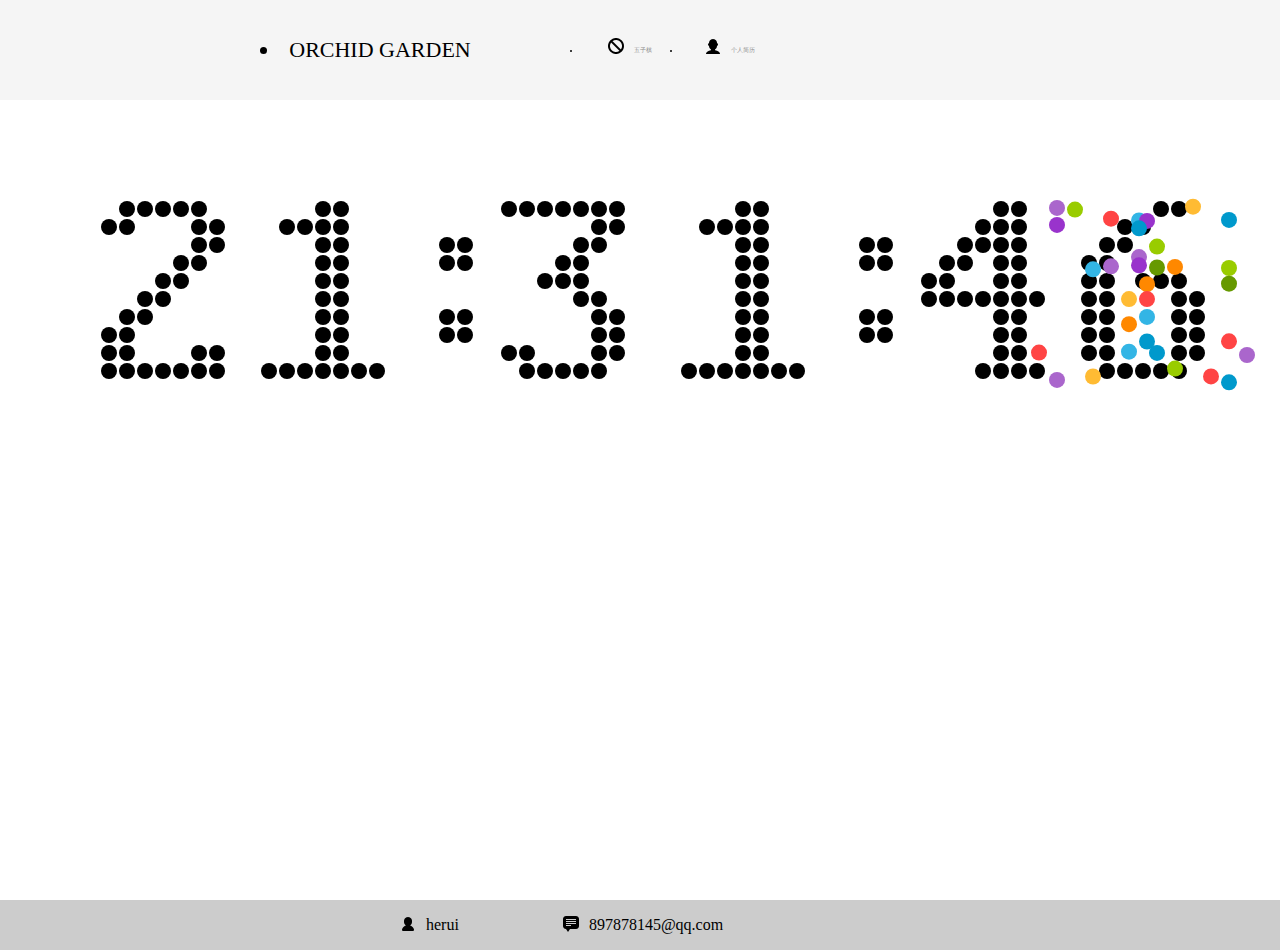
<file: index.html>
<html>
<head>
<meta http-equiv="Content-Type" content="text/html; charset=utf-8" /> <link rel="stylesheet" type="text/css" href="css/t1.css">
	<title>ORCHID GARDEN</title>
</head>
<body>
<div class="top">
<ul>
	<li class="lin" id="fly"><a href=""><img src="images/user.png"/>个人简历</a></li>
	<li class="lin"><img src="images/nope.png"/><a href="wzq/t1.html">五子棋</a></li>
    <li class="textname">ORCHID GARDEN</li>
</ul>
</div>
<!-- 头部结束 -->
<div class="mainbody">
<canvas id="canvas"></canvas>
</div>
<!-- 身体结束 -->
<div class="footer">
<span id="name"><img src="images/user-4.png">herui</span>
<span id="email"><img src="images/sp1.png">897878145@qq.com</span>
</div>
<!-- 尾部结束 -->
<script type="text/javascript" src="js/t1.js"></script>
<script type="text/javascript" src="js/digit.js"></script>
</body>
</html>
</file>
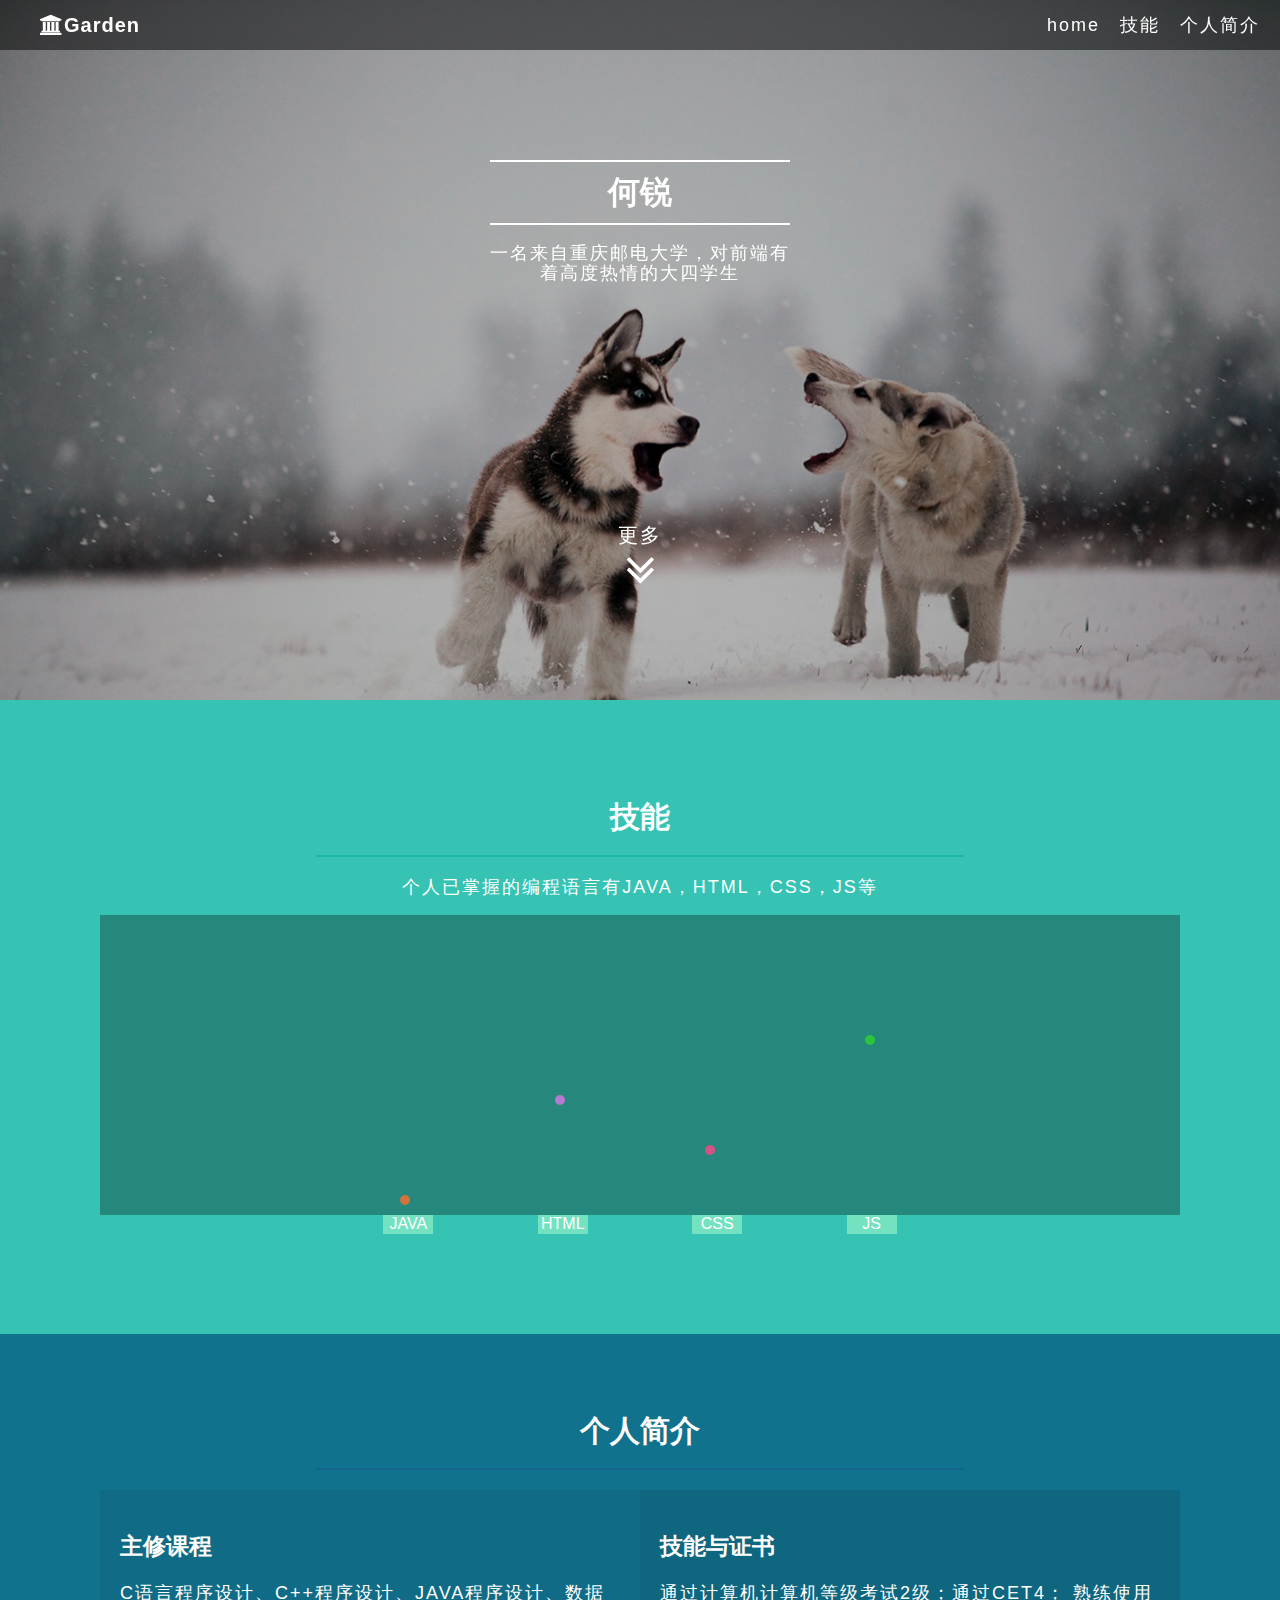
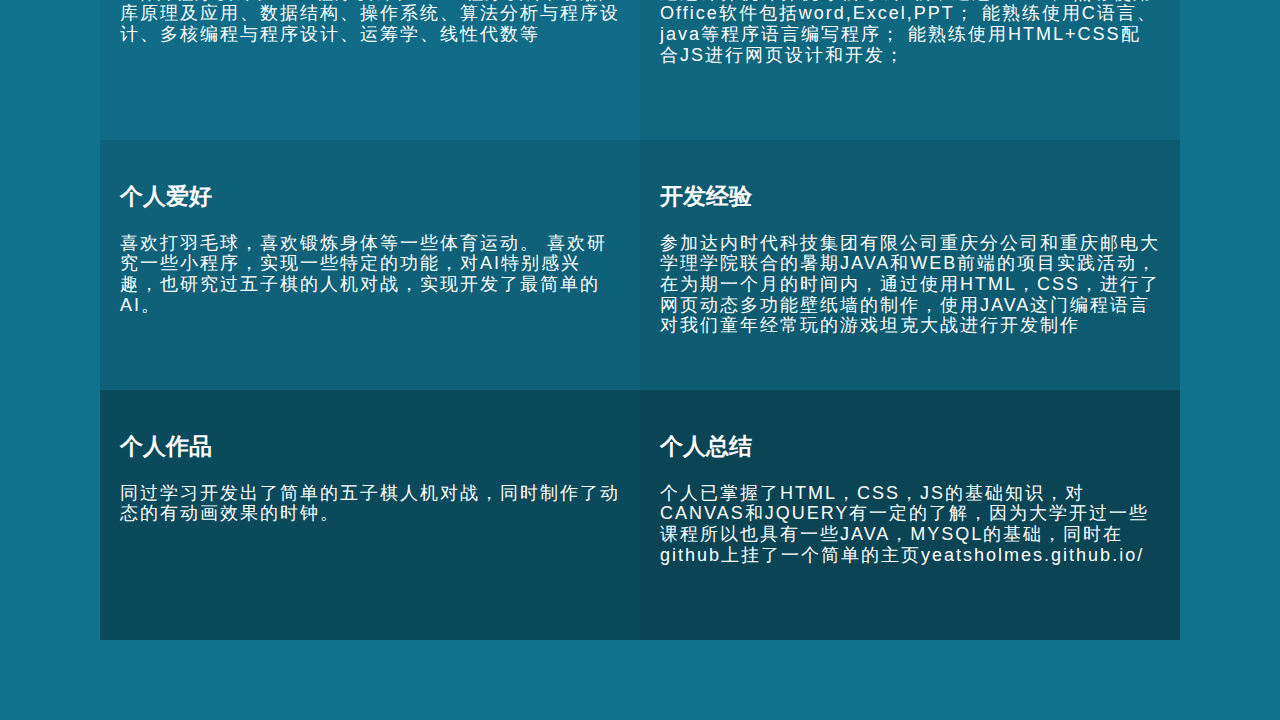
<file: blog/index.html>
<html>
<head>
<meta http-equiv="Content-Type" content="text/html; charset=utf-8" /> 
	<title>myblog</title>
	<link rel="stylesheet" type="text/css" href="css/reset.css">
	<link rel="stylesheet" type="text/css" href="css/main.css">
	<link rel="stylesheet" type="text/css" href="font-awesome/css/font-awesome.min.css">
</head>
<body>
<div class="mainwraper">
 <header id="t1">
 	<nav>
 	 <ul> 
 	    <li class="logo"><i class="fa fa-institution"></i>Garden</li>
	    <li><a href=""></a></li>
	 	<li><a href="#t3">个人简介</a></li>
	 	<li><a href="#t2">技能</a></li>
	 	<li><a href="#t1">home</a></li> 
	 
 	 </ul>
 	</nav>
 	<div id="banner">
 	<div id="left"></div>
 		<div class="inner">
 			<h1>何锐</h1>
 			<p class="text">一名来自重庆邮电大学，对前端有着高度热情的大四学生</p>
 			<!-- <button>fuck off</button> -->
 			<div class="more">更多</div>
 			<i class="fa fa-angle-double-down fa-3x"></i>
 		</div>
 	</div>	
 </header>
 <!-- 头结束 -->
<div id="content">
<section class="green-section" id="t2">
<div class="wraper">
	<div>
		<h2>技能</h2>
		<div class="hr"></div>
		<p class="text">个人已掌握的编程语言有JAVA，HTML，CSS，JS等</p>
	</div>
	<div class="icon-group">
	<canvas id="canvas"></canvas>
	    <span class="icon">JAVA</span>
		<span class="icon">HTML</span>
		<span class="icon">CSS</span>
		<span class="icon">JS</span>
	</div>
	<div>
		
	</div>
</div>	
</section>
<section class="gray-section">
	
</section>
<section class="purple-section" id="t3">
<div class="wraper">
	<div class="heading-wraper">
		<h2>个人简介</h2>
		<div class="hr"></div>
		<p class="text">
		</p>		
	</div>

	<div class="card-group clear-float " >
		<div class="card">
		<h3>主修课程</h3>
		<p>C语言程序设计、C++程序设计、JAVA程序设计、数据库原理及应用、数据结构、操作系统、算法分析与程序设计、多核编程与程序设计、运筹学、线性代数等</p>	
		</div>	
		<div class="card">
		<h3>技能与证书</h3>
		<p>
		通过计算机计算机等级考试2级；通过CET4；
		熟练使用Office软件包括word,Excel,PPT；
		能熟练使用C语言、java等程序语言编写程序；
        能熟练使用HTML+CSS配合JS进行网页设计和开发；
		</p>	
		</div>
		<div class="card">
		<h3>个人爱好</h3>
		<p>
		喜欢打羽毛球，喜欢锻炼身体等一些体育运动。
		喜欢研究一些小程序，实现一些特定的功能，对AI特别感兴趣，也研究过五子棋的人机对战，实现开发了最简单的AI。
		</p>	
				</div>	
		<div class="card">
		<h3>开发经验</h3>
		<p>参加达内时代科技集团有限公司重庆分公司和重庆邮电大学理学院联合的暑期JAVA和WEB前端的项目实践活动，在为期一个月的时间内，通过使用HTML，CSS，进行了网页动态多功能壁纸墙的制作，使用JAVA这门编程语言对我们童年经常玩的游戏坦克大战进行开发制作
		</p>	
		</div>
		<div class="card">
		<h3>个人作品</h3>
		<p>同过学习开发出了简单的五子棋人机对战，同时制作了动态的有动画效果的时钟。</p>	
		</div>	
		<div class="card">
		<h3>个人总结</h3>
		<p>个人已掌握了HTML，CSS，JS的基础知识，对CANVAS和JQUERY有一定的了解，因为大学开过一些课程所以也具有一些JAVA，MYSQL的基础，同时在github上挂了一个简单的主页yeatsholmes.github.io/</p>	
		</div>
 

	</div>
	
	</div>
</section>
</div>

<!-- 中结束 -->
 <footer>
 	

 </footer>
 <!-- 尾结束 -->
 </div>
 <script type="text/javascript">
 var canvas =document.getElementById("canvas");
 var context= canvas.getContext("2d");
 canvas.width=1080;
 canvas.height=300;
 var g=1;
 var ball=[{color:"#D0743B",x:305,y:180,vy:0},{color:"#B57AD2",x:460,y:80,vy:0},{color:"#D35384",x:610,y:130,vy:0},{color:"#2AC538",x:770,y:20,vy:0}];
 setInterval(balls,50);

 /*function draw(col,x,y){
 context.clearRect(0,0,1080,300);
 context.fillStyle=col;
 context.beginPath();
 context.arc(x,y,5,0,2*Math.PI);
 context.fill();
 context.closePath();

}*/

function balls(){
	//alert("sb");
	
	for(var i=0;i<ball.length;i++){
	ball[i].y=ball[i].y+ball[i].vy
	if(ball[i].y+5>300){
		ball[i].y=295;
	    ball[i].vy=-ball[i].vy;
	}
	if(ball[i].y+5<0){
		ball[i].y=5;
	    ball[i].vy=-ball[i].vy;
	}
     //draw(ball[i].color,ball[i].x,ball[i].y);
 context.clearRect(300+150*(i),0,30,300);
 context.fillStyle=ball[i].color;
 context.beginPath();
 context.arc(ball[i].x,ball[i].y,5,0,2*Math.PI);
 context.fill();
 context.closePath();
 ball[i].vy=ball[i].vy+g;
}
 
}


 </script>
</body>
</html>
</file>
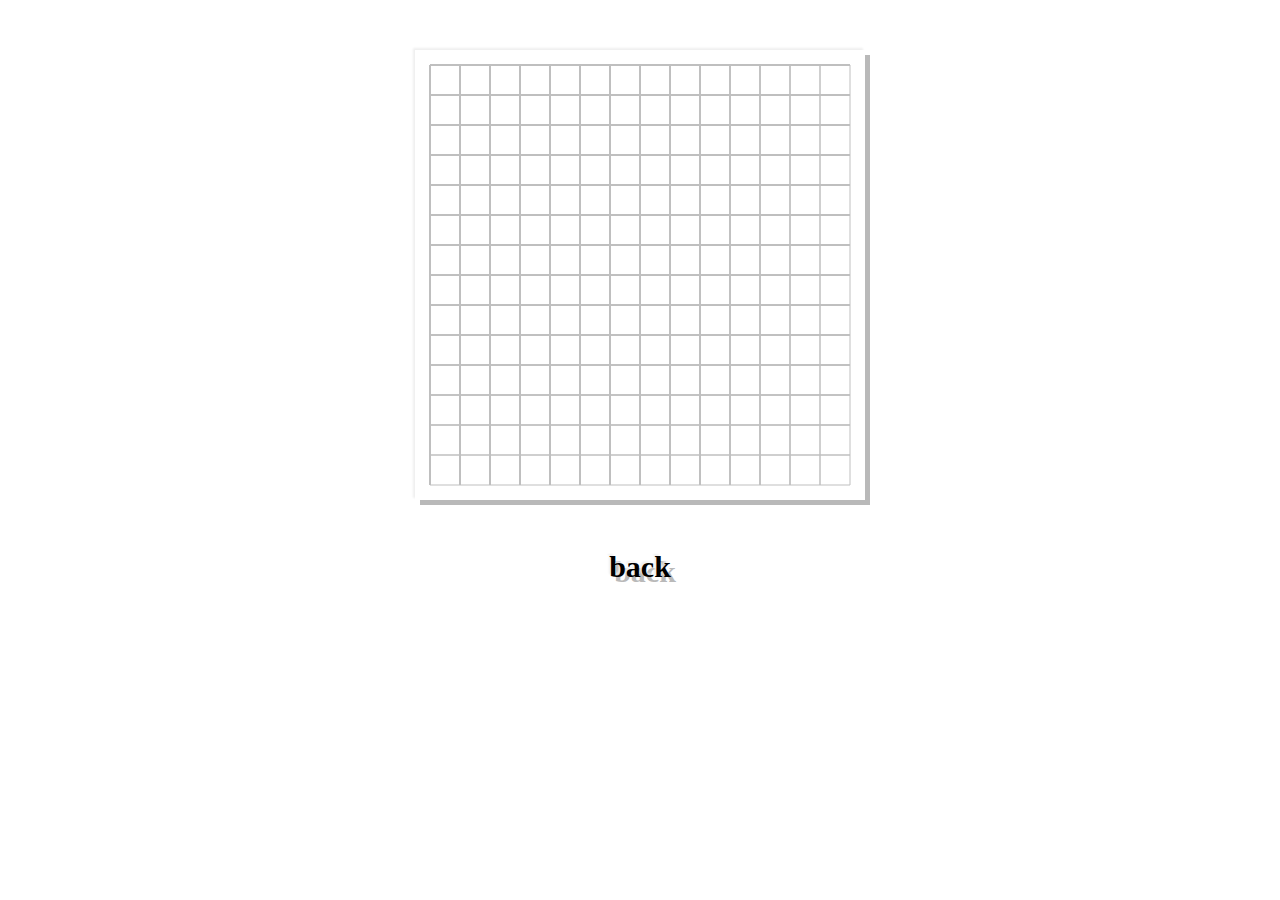
<file: wzq/t1.html>
<html>
<head>
<meta http-equiv="Content-Type" content="text/html; charset=utf-8" /> 
	<title>五子棋</title>
	<link rel="stylesheet" type="text/css" href="t1.css">
</head>
<body>
<canvas id="chess" width="450px" height="450px"></canvas>
<a href="https://yeatsholmes.github.io/">back</a>
<script type="text/javascript" src="t1.js"></script>
</body>
</html>
</file>
<file: css/t1.css>
body{margin: 0;padding:0;}
.top{width:100%;height :100px;background:#F5F5F5;font-family: "微软雅黑";}
.mainbody{width:100%;height:800px;background:white;}
.footer{width:100%;height:50px;background: #ccc;font-family: "微软雅黑";}
li{float:right;width:200px;line-height:100px;text-align: center; }
.textname{font-size: 22px;margin-right:100px; }
#fly{margin-right:500px; }
.lin{font-size: 6px;width: 100px;}
a{text-decoration: none;color: #8E8E8E;}
img{margin-bottom:-2px; margin-right:10px;  }
#name{margin-left: 400px;line-height: 50px;}
#email{margin-left:100px;}
</file>
<file: blog/css/main.css>
@-webkit-keyframes changecolor{
  0%{
    background: rgba(0,0,0,1);
  }

  100%{
    background: rgba(0,0,0,0.3);
  }
}
@-webkit-keyframes move{
  0%{
  	 transform:translate(0,-300px);
     
  }

  100%{
        transform:translate(0);
  }
}
.clear-float:after{
	content: '';
	display: block;
	clear: both;
}

nav{
	background: transparent;
	height:50px;
	background: rgba(0,0,0,0.5);
	position: fixed;
	width: 100%;
	
	
}
#banner{
	background:transparent;
	height:700px;
  -webkit-animation-name: move;
  -webkit-animation-duration: 2s;
  -webkit-animation-timing-function:ease;
  -webkit-animation-delay:0s;
  -webkit-animation-iteration-count:1;

}
header{
	background :rgba(0,0,0,0.3);
  -webkit-animation-name: changecolor;
  -webkit-animation-duration: 5s;
  -webkit-animation-timing-function:ease;
  -webkit-animation-delay:0s;
  -webkit-animation-iteration-count:1;
}
nav ul{
	list-style:none;
	margin:0;

}
nav ul li{
	display: inline-block;
	line-height: 50px;
	float: right;
	margin-right:20px; 
}
nav ul li a{
	line-height: 50px;
	display: inline-block;
	height: inherit;
	text-decoration: none;
	color:#fff;
}
nav ul li.logo{
    float: left;

}

#banner .inner{
	max-width: 300px;
	text-align: center;
	margin: 0 auto;
	position: relative;
	top:160px;
	color:#fff;

}
#banner .inner h1{
	margin: 0;
	padding: 12px;
	border-top: 2px solid #fff;
	border-bottom:2px solid #fff; 
}
h2{
	font-size: 30px;
	margin:0;
}
h3{
	font-size: 23px;
}
p,a,.more{
	font-size: 18px;
	letter-spacing: 2px;
}
button{
	border: none;
	background: #333;
	color: #eee;
	padding: 10px;
}

#banner .inner button{
 padding: 14px 40px;
 background-color:#0099ff;
}


#banner .inner .more{
	margin-top: 240px;
	font-size: 20px;
}
.text1{
	line-height:30px;
	margin: 30px;

}
.logo,.menu{
	font-size: 20px;
	font-weight:700;
	letter-spacing: 1px;
	color: #fff;
}
span.menu{
	font-size: 24px;
	font-weight:700;
	letter-spacing: 1px;
	color: #fff;
	margin-left:5px; 
}
.green-section{
	text-align: center;
	background-color: #36C3B3;
	color: #fff;
	padding: 100px 0;
} 
.wraper{
	max-width: 1080px;
	margin: 0 auto;
}
.hr{
	width: 100%;
	margin: 20px auto;
	height: 2px; 
}
.green-section .hr{
	background-color: #1AB8A0;
	width: 60%;
}
.text{
	font-size: 18px;
}
.green-section .icon-group .icon{
	
	display: inline-block;
	background-color: #74E2C0; 
	margin: 0 50px;
	width:50px;
}
.icon-group{
	margin-top: 10px;
}
.mainwraper{
	background: #444 url(../images/img/banner.jpg);
	background-attachment: fixed;
	background-repeat: no-repeat;
	background-size: cover; 
	background-position: center;
	
}
.purple-section{
	background: #11728E;
	color:#fff;
	padding: 80px;
}
.purple-section .heading-wraper{
       text-align: center;
}
.purple-section .hr{
	background: #13658E;
  	height: 2px;
  	width: 60%;
}
.card{
	float: left;
	min-height: 250px;
	width: 50%;
	padding: 20px;
	-webkit-box-sizing:border-box;
	-moz-box-sizing:border-box;
	 box-sizing:border-box;
	
}
.card:nth-child(1){
	background: rgba(0,0,0,0.05);
}
.card:nth-child(2){
	background: rgba(0,0,0,0.1);
}

.card:nth-child(3){
	background: rgba(0,0,0,0.15);
}

.card:nth-child(4){
	background: rgba(0,0,0,0.2);
}

.card:nth-child(5){
	background: rgba(0,0,0,0.35);
}
.card:nth-child(6){
	background: rgba(0,0,0,0.4);
}
#canvas{
	display:block;
	margin:0;
	background:rgba(0,0,0,0.3);
}
</file>
<file: wzq/t1.css>
canvas{
	display: block;
	margin:50px auto;
	box-shadow: -2px -2px 2px #EFEFEF,5px 5px #B9B9B9;
	}
	body{
		text-align: center;
	}
a{
   text-decoration: none;
   color: #000;
   font-size: 30px;
   font-weight: 700;
   text-shadow:-2px -2px 2px #EFEFEF,5px 5px #B9B9B9;
  
 }
</file>
